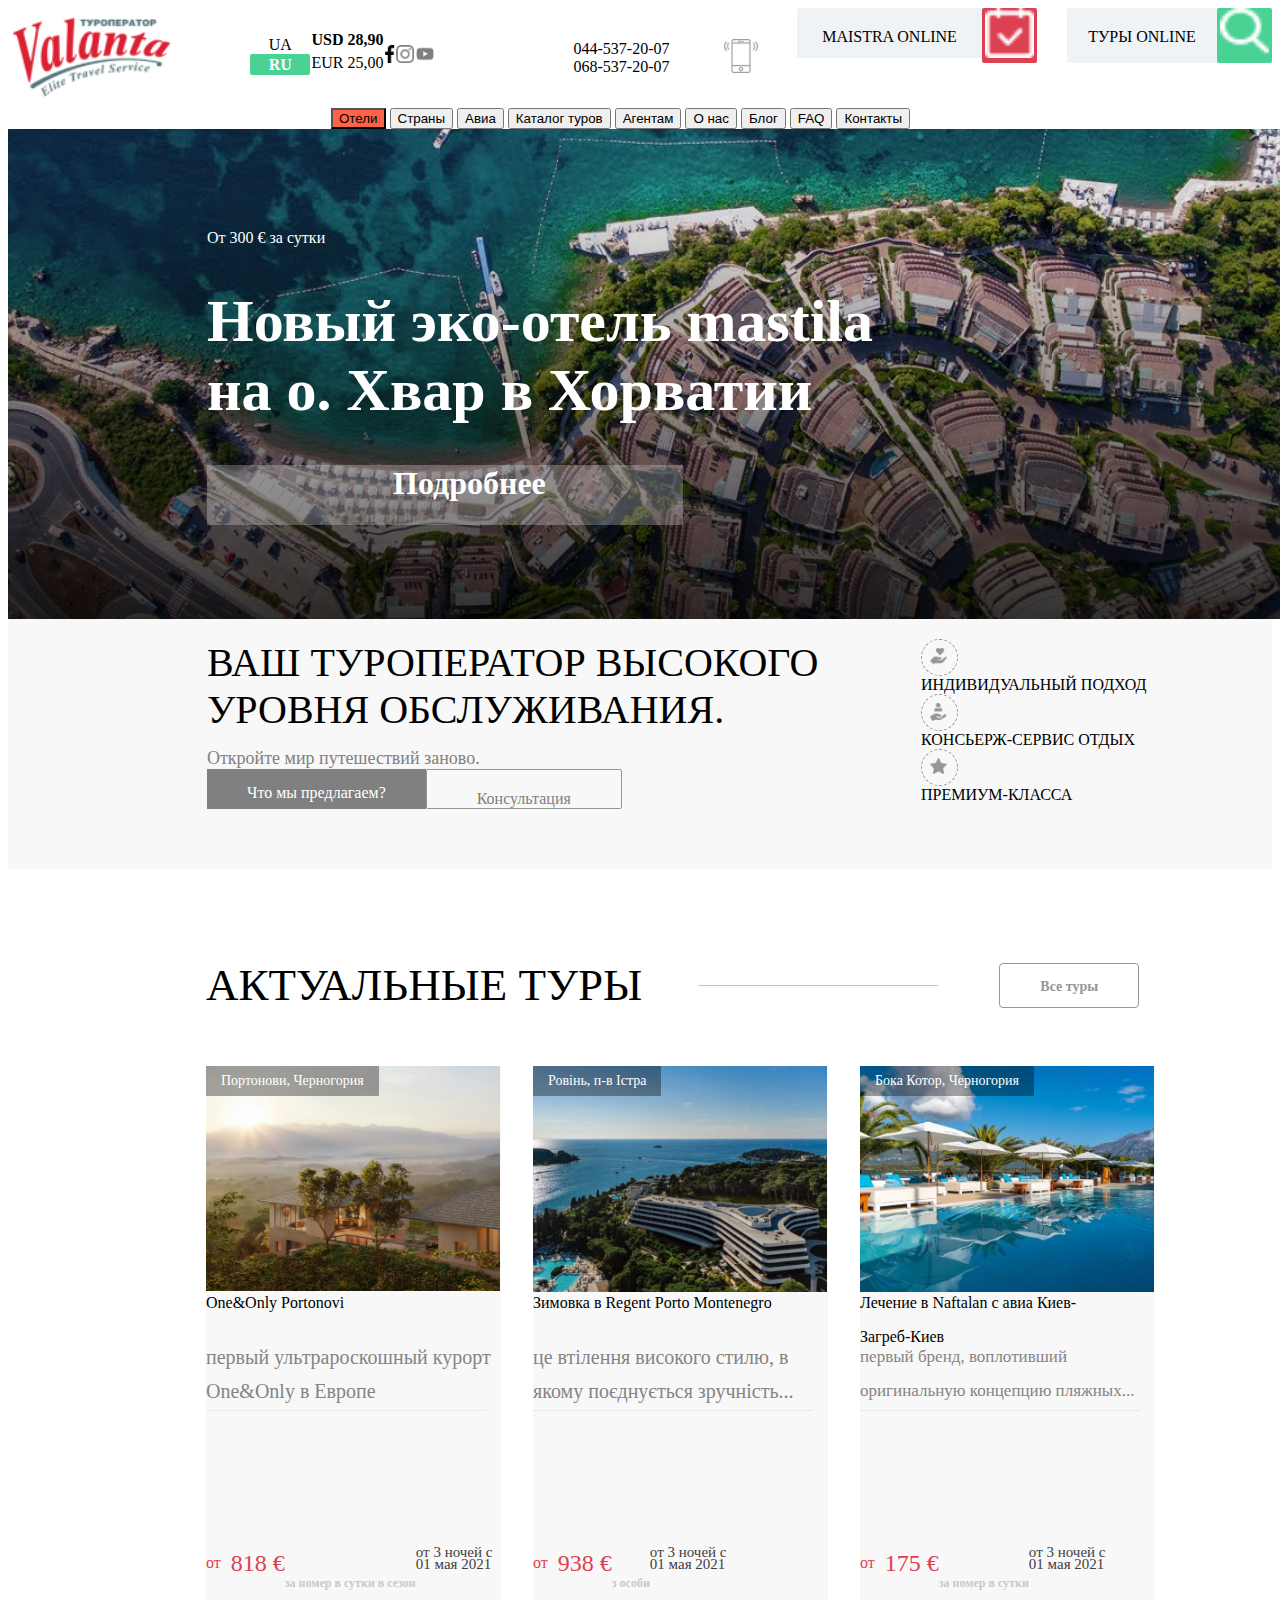
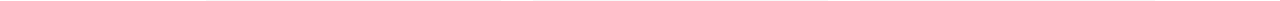
<file: lesson 24-28/index.html>
<!DOCTYPE html>
<html lang="en">
<head>
    <meta charset="UTF-8">
    <meta http-equiv="X-UA-Compatible" content="IE=edge">
    <meta name="viewport" content="width=device-width, initial-scale=1.0">
    <title>Document</title>
    <link rel="stylesheet" href="./Style/style.css">
</head>
<body>
    <header>
        <div class="container">
            <div class="header-inner">
                <div class="header-top">
                    <div class="header-logo">
                        <img class="img" src="./img/logo (1) 1 (1).png" alt="">
                    </div>         
                    <div class="header-lang">
                        <div class="langr">UA</div>
                        <div class="lang">RU</div>
                    </div>
                    <div class="header-cash">
                        <div class="cash1">EUR 25,00</div>
                        <div class="cash2">USD 28,90</div>
                    </div>
                    <div class="header-socail">
                        <div class="facebook"><img src="./img/Vector (2).png" alt=""></div>
                        <div class="inst"><img src="./img/instagram (1) 1 (3).png" alt=""></div>
                        <div class="yt"><img src="./img/youtube 1 (1).png" alt=""></div>
                    </div>
                    <div class="roomm">
                        <div class="room">
                            <div class="r1">044-537-20-07</div>
                            <div class="r2">068-537-20-07</div>
                        </div>
                        <div class="phone"><img src="./img/smartphone 1 (1).png" alt=""></div>
                    </div>
                    <div class="maistra">
                        <div class="maistra-1">MAISTRA ONLINE</div>
                        <div class="maistra-2"><i class="far fa-calendar-check"><img src="./img/book 1.png" alt=""></i></div>
                    </div>
                    <div class="online">
                        <div class="online-1">ТУРЫ ONLINE</div>
                        <div class="online-2"><i class="fas fa-search"><img src="./img/Frame 18.png" alt=""></i>
                        </div>
                    </div>
                </div>
                <div class="header-bottom">
                    <div class="nav">
                        <button class="navi">Отели </button>
                        <button>Страны</button>
                        <button>Авиа</button>
                        <button>Каталог туров</button>
                        <button>Агентам</button>
                        <button>О нас</button>
                        <button>Блог</button>
                        <button>FAQ</button>
                        <button>Контакты</button>
                    </div>
                </div>
            </div>
        </div>    
    </header>
    <div class="container">
        <div class="intro">
           <div class="gradien"></div>
           <div class="intro-inner">
                <div class="intro-text">От 300 € за сутки</div>
                <div class="intro-title"><h1>Hовый эко-отель mastila на о. Xвар в Хорватии</h1></div>
                <div class="intro-tale"><h1>Подробнее</h1></div>
           </div>            
        </div>    
    </div>
    <div class="container">
        <div class="rout">
            <div class="rout-inner">
                <div class="rout-inner-left">
                    <div class="rout-text">ВАШ ТУРОПЕРАТОР ВЫСОКОГО УРОВНЯ ОБСЛУЖИВАНИЯ.</div>
                    <div class="rout-title">Откройте мир путешествий заново.</div>
                    <div class="rl">
                        <div class="rout-tale">Что мы предлагаем?</div>
                        <div class="rout-ballade">Консультация</div>
                    </div>
                </div>
                <div class="rout-inner-right">
                    <div class="gpg"><img src="./img/Frame 24.png" alt=""></div>
                    <div class="rount-nt">ИНДИВИДУАЛЬНЫЙ ПОДХОД</div>
                    <div class="gpg"><img src="./img/Frame 23.png" alt=""></div>
                    <div class="rount-nb">КОНСЬЕРЖ-СЕРВИС ОТДЫХ</div>
                    <div class="gpg"><img src="./img/Frame 22.png" alt=""></div>
                    <div class="rount-nta">ПРЕМИУМ-КЛАССА</div>
                </div>
            </div>
        </div>
    </div>
    <div class="container">
        <div class="ap">
            <div class="ap-title">
                <div class="ap-text">АКТУАЛЬНЫЕ ТУРЫ</div>
                <div class="ap-cklik"></div>
                <div class="ap-tale">Все туры</div>
            </div>
            <div class="ap-inner">
                <div class="ap-center">
                    <div class="ap-pic">
                        <img class="ap-pick" src="./img/mandarina 2.png" alt="">
                        <div class="ap-fat">Портонови, Черногория</div>
                    </div>
                    <div class="ap-f">
                        <div class="ap-fit">One&Only Portonovi</div>
                        <div class="ap-fut">первый ультрароскошный курорт One&Only в Европе</div>
                        <div class="ap-ft"></div>
                    </div>
                    <div class="ap-fi">
                        <div class="ap-far">от</div>
                        <div class="ap-fur">818 €</div>
                        <div class="ap-fis">за номер в сутки в сезон</div>
                        <div class="ap-fiu">от 3 ночей с 01 мая 2021</div>
                    </div>
                </div>
                    <div class="ap-center">
                        <div class="ap-pic">
                            <img class="ap-pick" src="./img/1491655 1.png" alt="">
                            <div class="ap-fat">Ровінь, п-в Істра</div>
                        </div>
                        <div class="ap-f">
                            <div class="ap-fit">Зимовка в Regent Porto Montenegro</div>
                            <div class="ap-fut">це втілення високого стилю, в якому поєднується зручність...</div>
                            <div class="ap-ft"></div>
                        </div>
                        <div class="ap-fi">
                            <div class="ap-far">от</div>
                            <div class="ap-fur">938 €</div>
                            <div class="ap-fis">з особи</div>
                            <div class="ap-fiu">от 3 ночей с 01 мая 2021</div>
                        </div>
                    </div>
                    <div class="ap-center">
                        <div class="ap-pic">
                            <img class="ap-pick" src="./img/276398231 1.png" alt="">
                            <div class="ap-fat">Бока Котор, Черногория</div>
                        </div>
                        <div class="ap-f">
                            <div class="ap-fit">Лечение в Naftalan с авиа Киев-Загреб-Киев</div>
                            <div class="ap-fut1">первый бренд, воплотивший оригинальную концепцию пляжных...
                            </div>
                            <div class="ap-ft"></div>
                        </div>
                        <div class="ap-fi">
                            <div class="ap-far">от</div>
                            <div class="ap-fur">175 €</div>
                            <div class="ap-fis">за номер в сутки</div>
                            <div class="ap-fiu">от 3 ночей с 01 мая 2021</div>
                        </div>
                    </div>
                </div>
            </div>
        </div>
    </div>
</body>
</file>
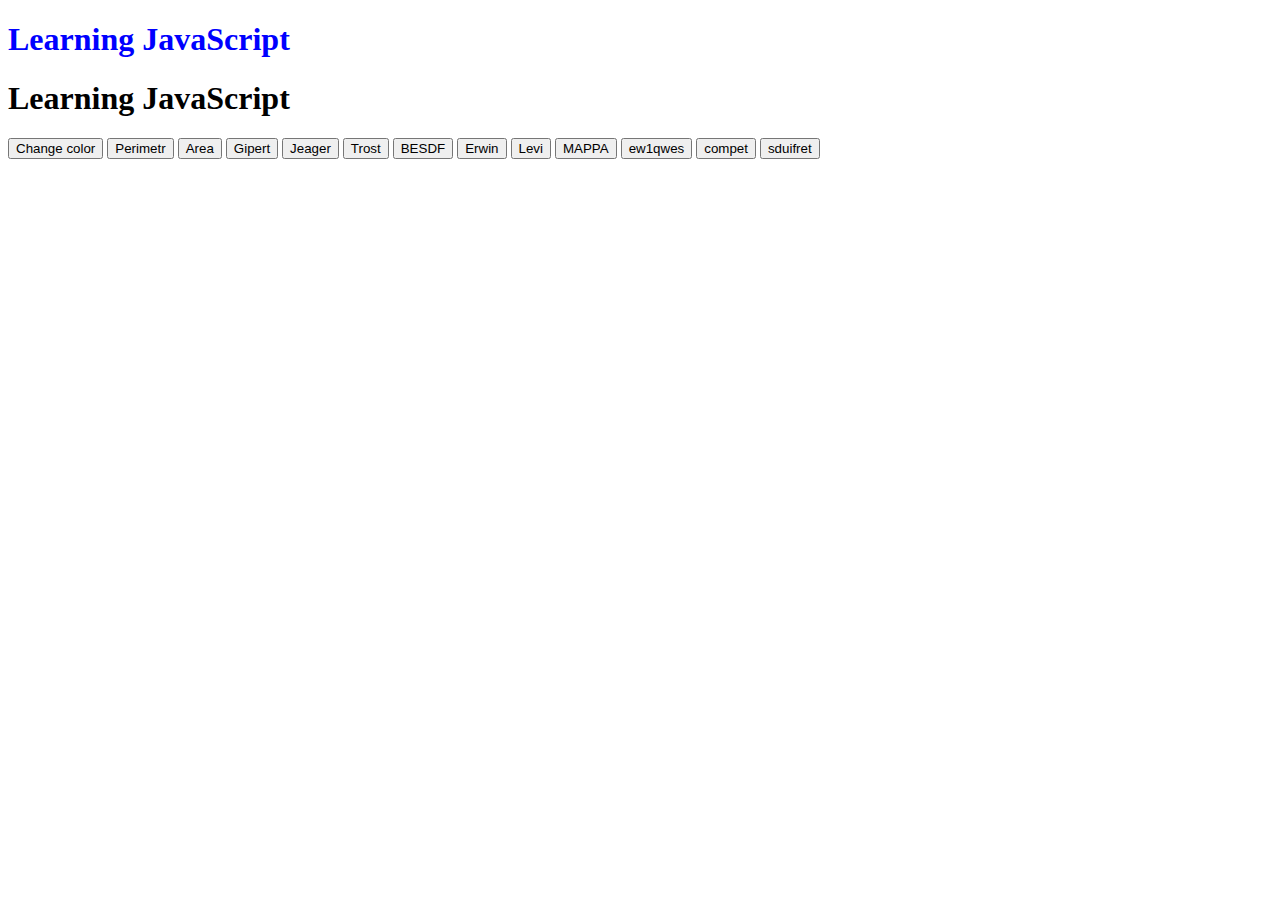
<file: lesson 30/index.html>
<!DOCTYPE html>
<html lang="en">
<head>
    <meta charset="UTF-8">
    <meta http-equiv="X-UA-Compatible" content="IE=edge">
    <meta name="viewport" content="width=device-width, initial-scale=1.0">
    <title>Document</title>
</head>
<body>
    <script src="./main.js"></script>
    <button class="we" onclick='begin1()'>Perimetr</button>
    <button class="we" onclick='begin2()'>Area</button>
    <button class="we" onclick='begin6()'>Gipert</button>
    <button class="we" onclick='begin12()'>Jeager</button>
    <button class="we" onclick='begin15()'>Trost</button>
    <button class="we" onclick='begin16()'>BESDF</button>
    <button class="we" onclick='begin7()'>Erwin</button>
    <button class="we" onclick='begin17()'>Levi</button>
    <button class="we" onclick='begin18()'>MAPPA</button>
    <button class="we" onclick='begin19()'>ew1qwes</button>
    <button class="we" onclick='begin20()'>compet</button>
    <button class="we" onclick='begin21()'>sduifret</button>
</body>
</html>
</file>
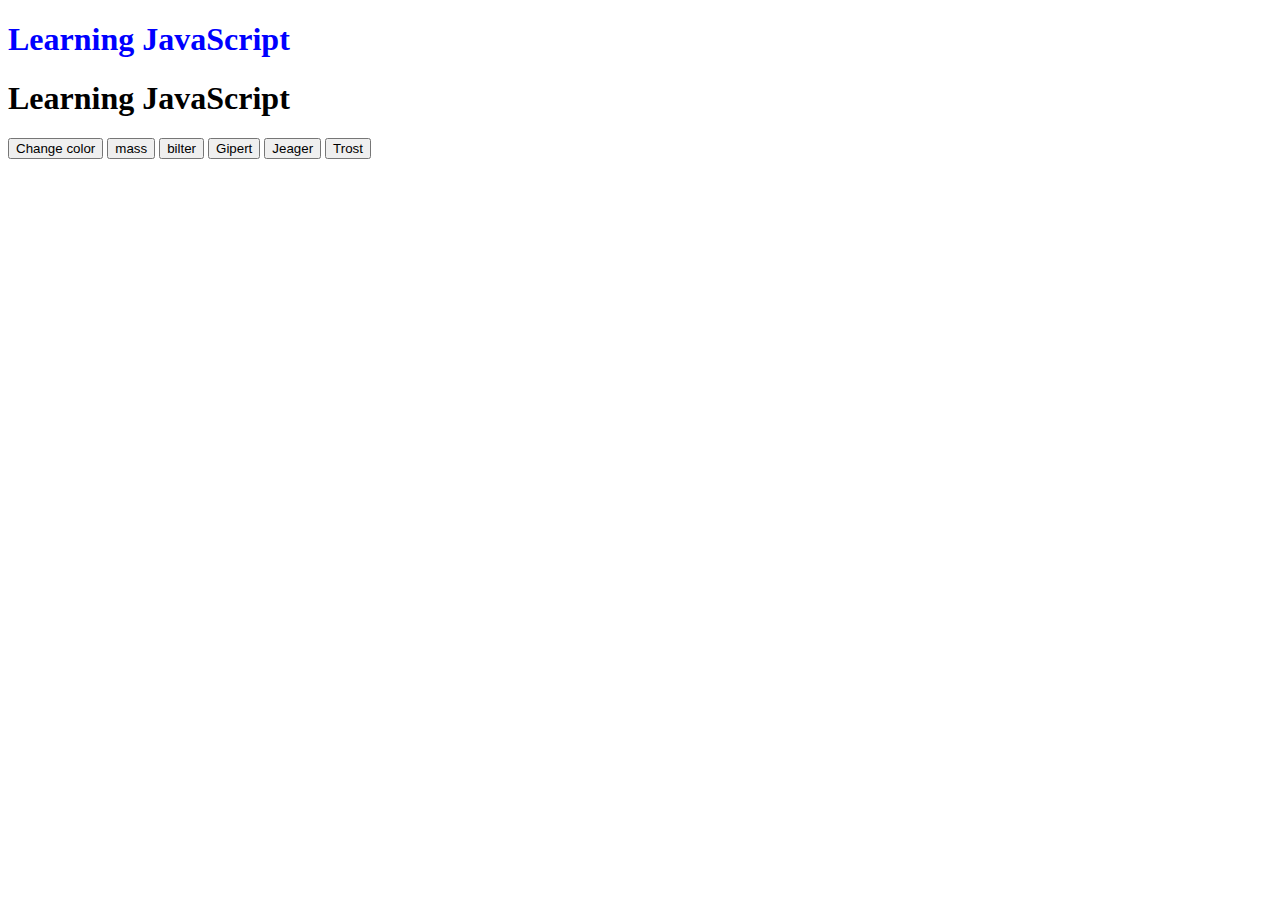
<file: lesson 31/index.html>
<!DOCTYPE html>
<html lang="en">
<head>
    <meta charset="UTF-8">
    <meta http-equiv="X-UA-Compatible" content="IE=edge">
    <meta name="viewport" content="width=device-width, initial-scale=1.0">
    <title>Document</title>
</head>
<body>
    <script src="./main.js"></script>
    <button class="we" onclick='integer2()'>mass</button>
    <button class="we" onclick='integer3()'>bilter</button>
    <button class="we" onclick='integer1()'>Gipert</button>
    <button class="we" onclick='begin12()'>Jeager</button>
    <button class="we" onclick='begin15()'>Trost</button>
</body>
</html>
</file>
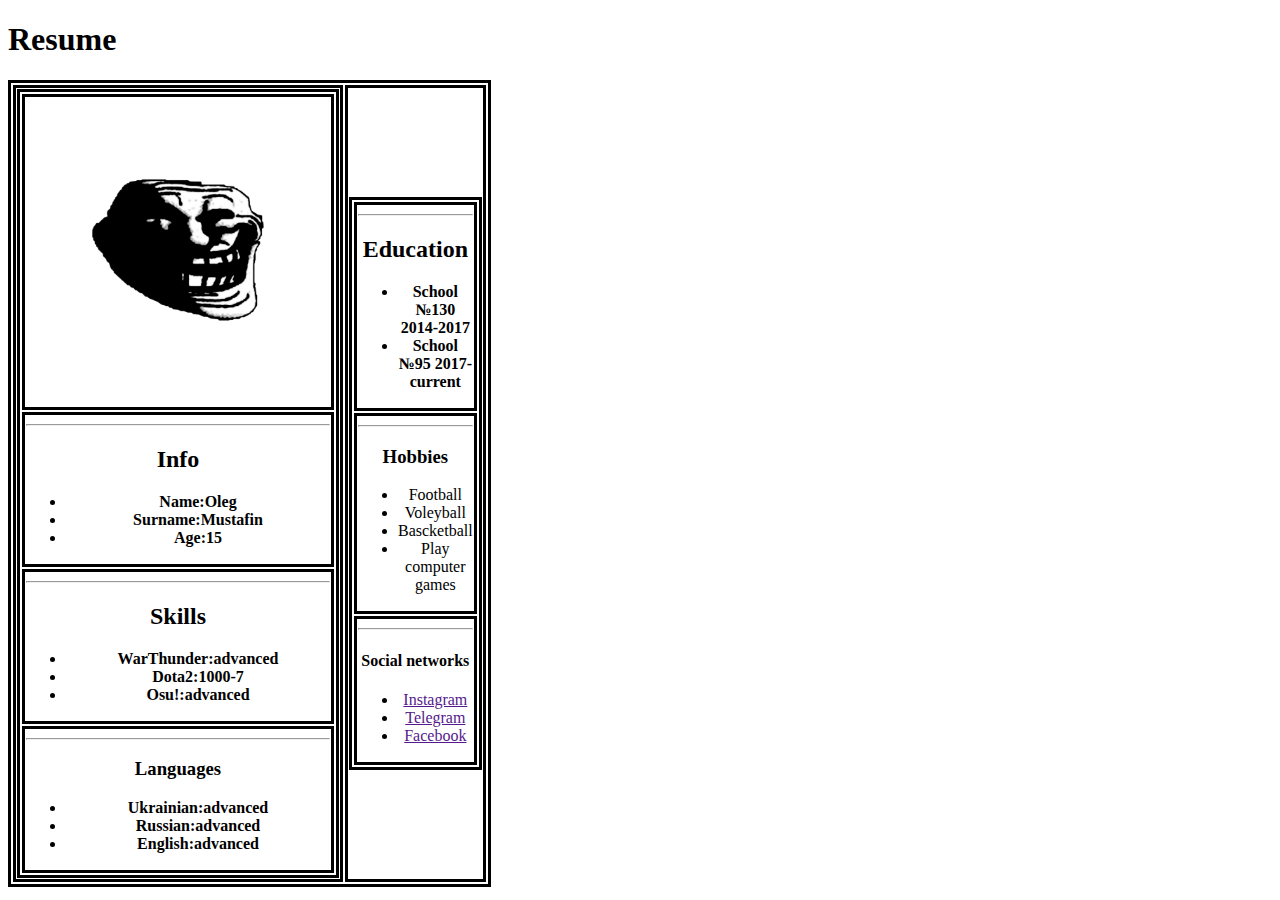
<file: lesson 4/index.html>
<!DOCTYPE html>
<html lang="en">
<head>
    <meta charset="UTF-8">
    <meta http-equiv="X-UA-Compatible" content="IE=edge">
    <meta name="viewport" content="width=device-width, initial-scale=1.0">
    <title>Document</title>
    <link rel="stylesheet" href="./Style/style.css">
</head>
<body>
    <h1>Resume</h1>
    <table class="main">
        <tr>
            <td class="main-left">
                <table>
                    <tr>
                        <td class="cv-image">
                            <img src="./img/359422896027211.png" alt="">
                        </td>
                    </tr>
                <tr>
                    <td>
                        <hr>
                        <h2>Info</h2>
                        <ul>
                            <li><strong>Name:Oleg</strong></li>
                            <li><strong>Surname:Mustafin</strong></li>
                            <li><strong>Age:15</strong></li>
                        </ul>
                    </td>
                </tr>
                <tr>
                    <td>
                        <hr>
                        <h2>Skills</h2>
                        <ul>
                            <li><strong>WarThunder:advanced</strong></li>
                            <li><strong>Dota2:1000-7</strong></li>
                            <li><strong>Osu!:advanced</strong></li>
                        </ul>
                    </td>
                </tr>
                <tr>
                    <td>
                        <hr>
                        <h3>Languages</h3>
                        <ul>
                            <li><strong>Ukrainian:advanced</strong></li>
                            <li><strong>Russian:advanced</strong></li>
                            <li><strong>English:advanced</strong></li>
                        </ul>
                    </td>
                </tr>
            </td>
            </tr>
        </table>
            <td class="main-right">
                <table>
                     <tr>
                        <td>
                            <hr>
                            <h2>Education</h2>
                            <ul>
                                <li><b>School №130 2014-2017</b></li>
                                <li><b>School №95 2017-current</b></li>
                            </ul>
                        </td>
                     </tr>
                     <tr>
                         <td>
                             <hr>
                             <h3>Hobbies</h3>
                             <ul>
                                 <li>Football</li>
                                 <li>Voleyball</li>
                                 <li>Bascketball</li>
                                 <li>Play computer games</li>
                             </ul>
                         </td>
                     </tr>
                     <tr>
                         <td>
                             <hr>
                             <h4><b>Social networks</b></h4>
                             <ul>
                                <li><a href="">Instagram</a></li>
                                <li><a href="">Telegram</a></li>
                                <li><a href="">Facebook</a></li>
                             </ul>
                         </td>
                     </tr>
                </table>
</body>
</html>
</file>
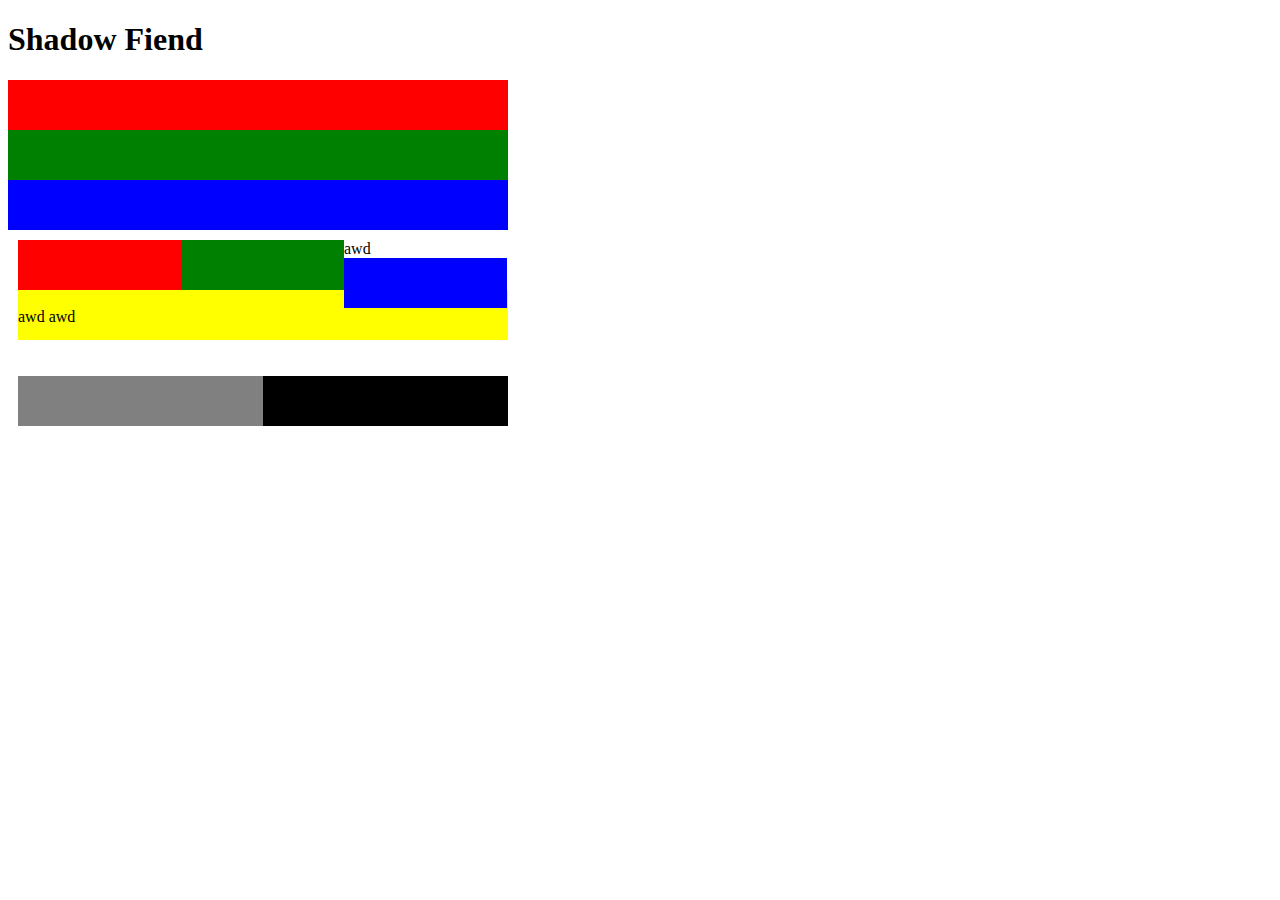
<file: lesson 6/index.html>
<!DOCTYPE html>
<html lang="en">
<head>
    <meta charset="UTF-8">
    <meta http-equiv="X-UA-Compatible" content="IE=edge">
    <meta name="viewport" content="width=device-width, initial-scale=1.0">
    <title>Document</title>
    <link rel="stylesheet" href="./style/style.css">
</head>
<body>
    <h1>Shadow Fiend</h1>
    <div class="header">
        <div class="block red"></div>
        <div class="block green"></div>
        <div class="block blue"></div>
    </div>
    <div class="main">
        <div class="block">
            <div class="g red"></div>awd
            <div class="g green"></div>
            <div class="g blue"></div>
        </div>
        <div class="block yellow">awd
        <div class="block main-down"></div>
            <div class="block2 gray"></div>
            <div class="block2 black"></div>awd
    </div>
</body>
</html>
</file>
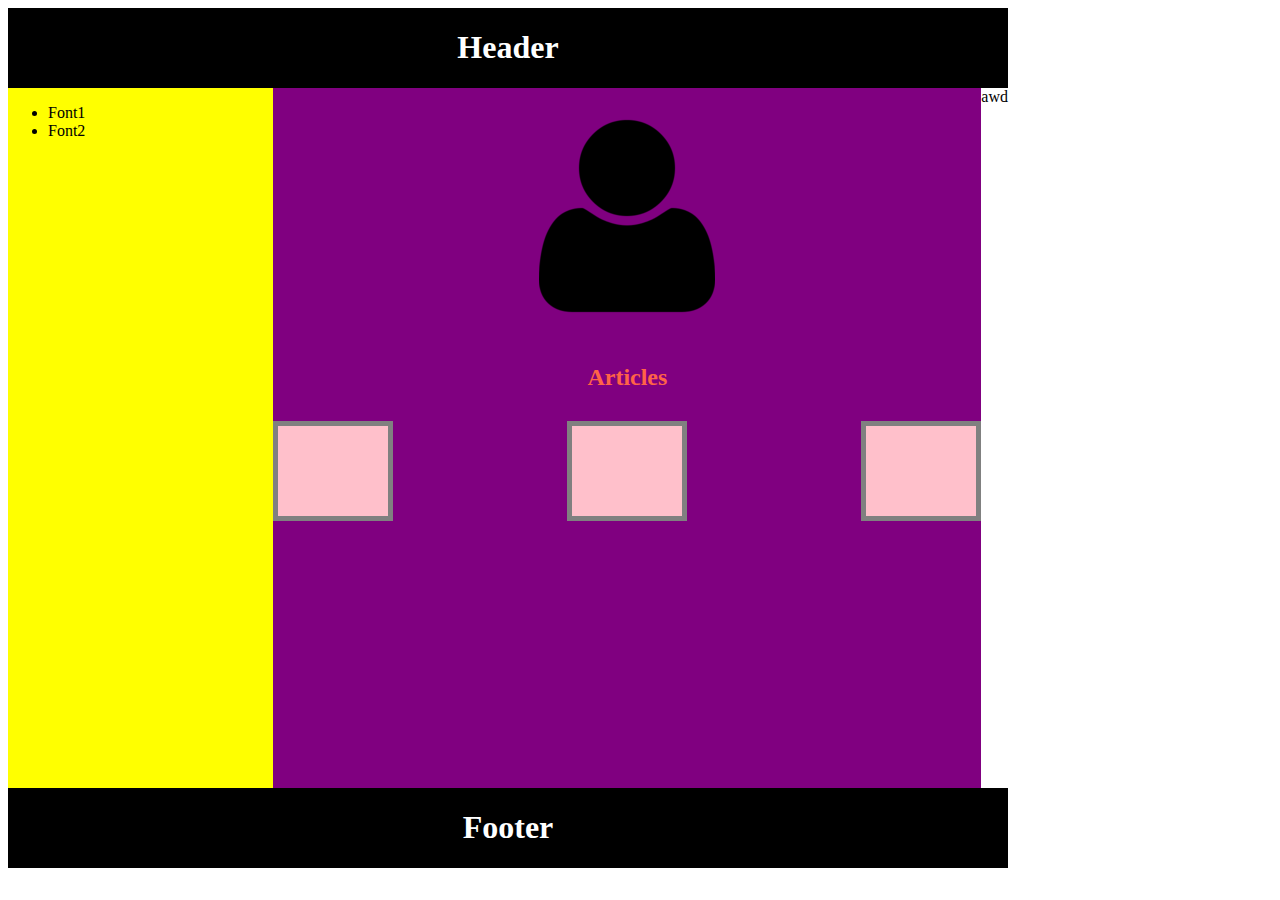
<file: lesson 7/index.html>
<!DOCTYPE html>
<html lang="en">
<head>
    <meta charset="UTF-8">
    <meta http-equiv="X-UA-Compatible" content="IE=edge">
    <meta name="viewport" content="width=, initial-scale=1.0">
    <link rel="stylesheet" href="./Style/style.css">
    <title>Document</title>
</head>
<body>
    <header class="header">
        <div class="container">
            <div class="header-inner">
                <h1>Header</h1>
            </div>
        </div>
    </header>
    <div class="main">
        <div class="container">
            <div class="main-inner">
                <div class="main-left">
                    <ul>
                        <li>Font1</li>
                        <li>Font2</li>
                    </ul>
                </div>
                <div class="main-right">
                    <img src="./img/logo.png" alt="">
                    <h2>Articles</h2>
                    <div class="blocks">
                        <div class="block"></div>
                        <div class="block"></div>
                        <div class="block"></div>
                    </div>
                </div>awd
            </div>
        </div>
    </div>
    <footer class="footer">
        <div class="container">
            <div class="footer-inner">
                <h1>Footer</h1>
            </div>
        </div>
    </footer>
</body>
</html>
</file>
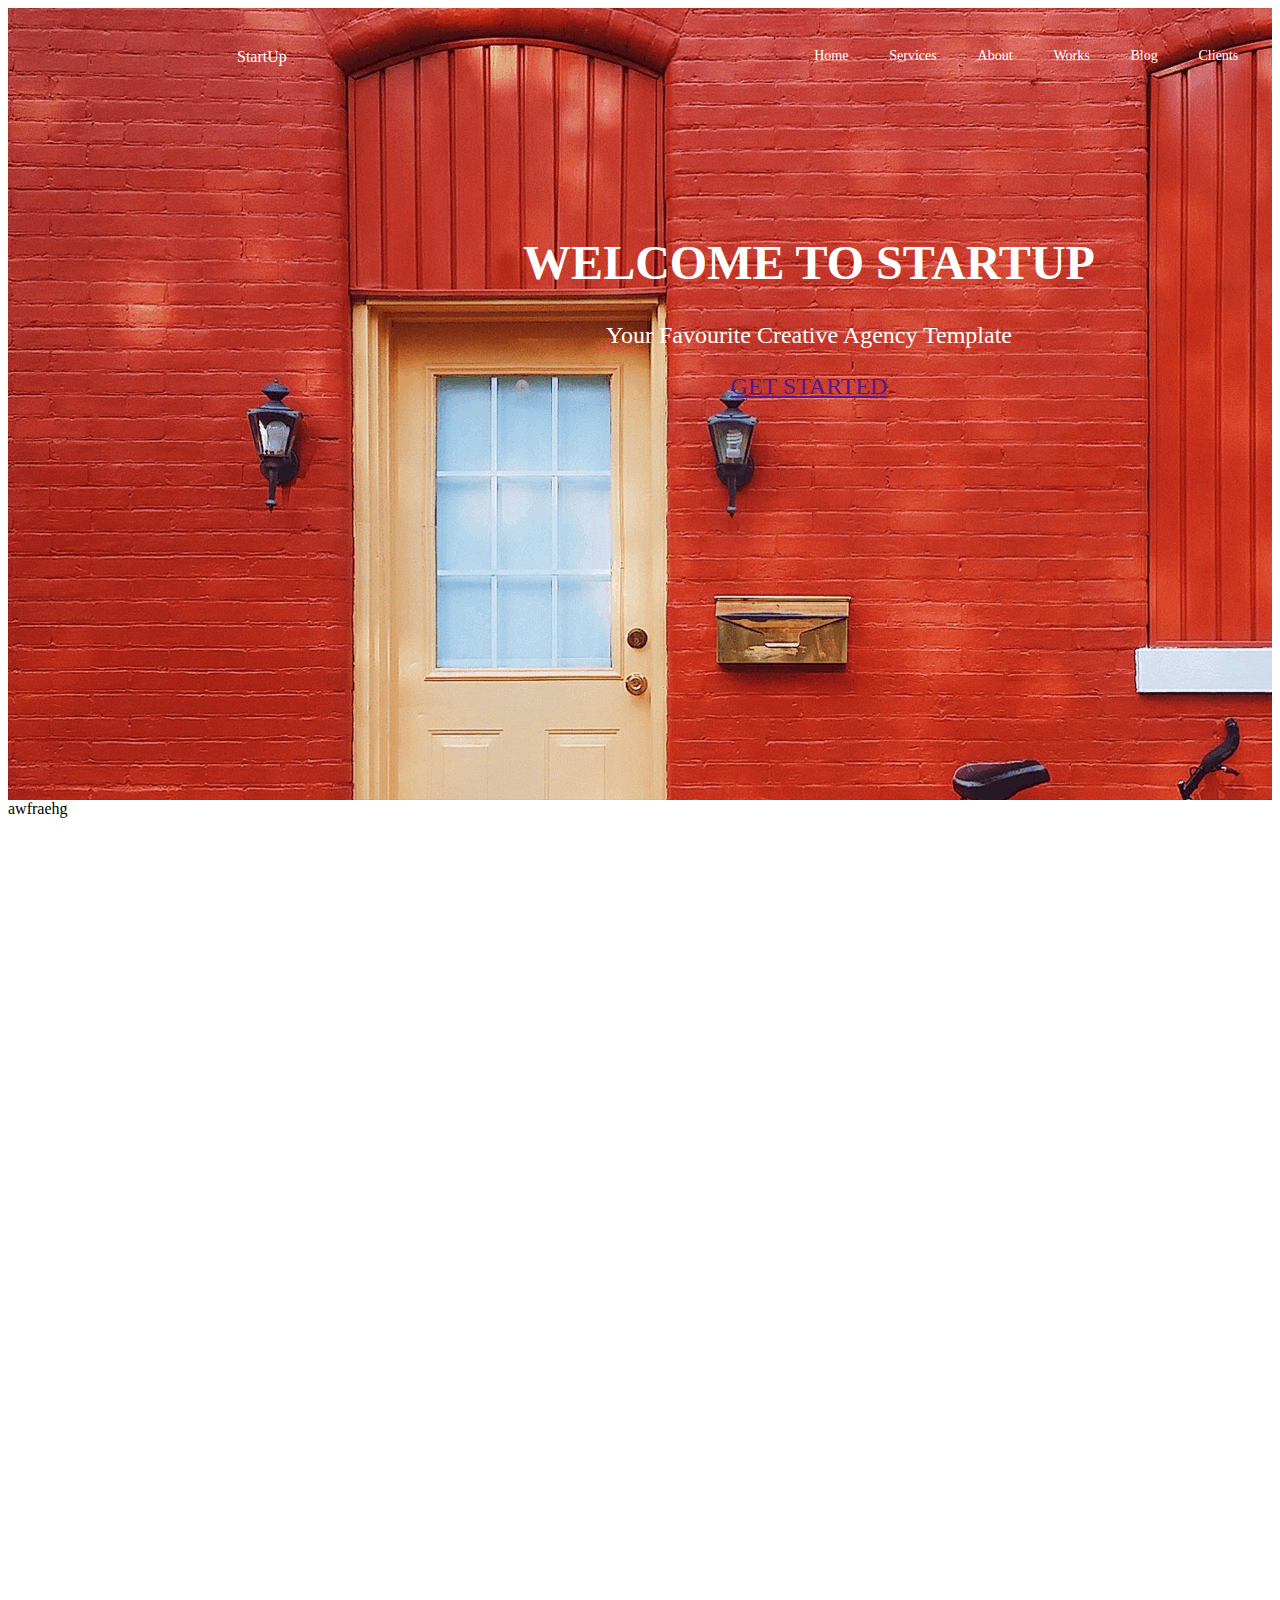
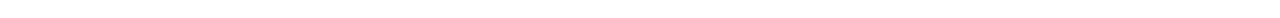
<file: lesson 9/index.html>
<!DOCTYPE html>
<html lang="en">
<head>
    <meta charset="UTF-8">
    <meta http-equiv="X-UA-Compatible" content="IE=edge">
    <meta name="viewport" content="width=device-width, initial-scale=1.0">
    <title>Document</title>
    <link rel="stylesheet" href="./Style/style.css">
</head>
<body>
    <div class="header">
        <div class="container">
            <div class="header-inner">
                <div class="navigation">
                    <div class="logo">StartUp</div>
                    <div class="nav">
                        <div class="nav-item">Home</div>
                        <div class="nav-item">Services</div>
                        <div class="nav-item">About</div>
                        <div class="nav-item">Works</div>
                        <div class="nav-item">Blog</div>
                        <div class="nav-item">Clients</div>
                        <div class="nav-item">Contact</div>
                    </div>
                </div>
            </div>
            <div class="caption">
                <h1>WELCOME TO STARTUP</h1>
                <p>Your Favourite Creative Agency Template</p>
                <a href="">GET STARTED</a>
            </div>
        </div>
    </div>awfraehg
    <div class="main">
        <div class="container">
            <div class="main-inner">
                <div class="title"></div>
            </div>
        </div>
    </div>
</body>
</html>
</file>
<file: lesson 24-28/Style/style.css>
.container {
    width: 100%;
    max-width: 1440px;
    /* flex: space-between; */
}

.header-inner {
    width: 100%;
}

.header-top {
    width: 100%;
    display: flex;
    justify-content: space-evenly;
}

.header-logo {
    width: 200px;
}

.header-logo::after {
    margin-left: 50px;
    width: 2px;
    border: 1px solid black;
}

img {
    width: 90%;
}

.header-lang {
    display: flex;
    width: 5%;
    top: 30px;
    height: 40px;
    flex-direction: column;
    text-align: center;
    padding-top: 28px;
    padding-bottom: 28px;
    padding-left: 54px;
}

.lang {
    background: #4AD295;
    border-radius: 2px;
    text-align: center;
    font-style: normal;
    font-weight: bold;
    font-size: 16px;
    line-height: 21px;
    /* identical to box height */
    color: white;
}

.header-cash {
    width: 75px;
    height: 19px;
    left: 365px;
    top: 31px;
    font-style: normal;
    font-weight: normal;
    font-size: 15px;
    line-height: 19px;
}

.cash1 {
    width: 75px;
    height: 19px;
    left: 365px;
    top: 31px;
    justify-content: center;
    text-align: center;
    line-height: 110px;
    font-size: 16px;
}

.cash2 {
    border-radius: 2px;
    text-align: center;
    font-style: normal;
    font-weight: bold;
    font-size: 16px;
    line-height: 25px;
    /* identical to box height */
}

.header-socail {
    display: flex;
    flex-direction: row;
    line-height: 100px;
    width: 200px;
}

.roomm {
    display: flex;
    width: 200px;
    align-items: center;
}

.room { 
    width: 80%;   
    /* flex-direction: row; */
    /* line-height: 100px; */
}

.r1 {
    /* line-height: 70px; */
    width: 100px;
}

.r2 {
    /* line-height: 110px; */ 
    width: 100px;
}

.phone {
    width: 20%;
    
}

.maistra {
    width: 240px;
    height: 50px;
    border-radius: 2px;
    display: flex;
    flex-direction: row;
    background: #EFF3F6;
    margin-left: 35px;
    margin-right: 30px;
}

.maistra-1 {
    width: 185px;
    height: 55px;
    text-align: center;
    margin-top: 20px;
}

.maistra-2 {
    width: 55px;
    height: 55px;
    border-radius: 2px; 
    background: #DD4053;
    color: white;
    font-size: 35px;
    text-align: center;
}

.online {
    border-radius: 2px;
    width: 205px;
    height: 55px;
    display: flex;
    flex-direction: row;
    background: #EFF3F6;
}

.online-1 {
    border-radius: 2px;
    width: 150px;
    height: 55px;
    margin-top: 20px;
    text-align: center;
}

.online-2 {
    border-radius: 2px;
    width: 55px;
    height: 55px;
    background: #4AD295;
    color: white;
    font-size: 35px;
    text-align: center ;
}

.nav {
    padding-left: 253px;
    margin-left: 70px;
}

.navi {
    background-color: tomato;
}

.intro {
    background: url("../img/maxresdefault\ \(1\)\ 2.png");
    position: relative;
    width: 1440px;
    height: 490px;
}

.gradien {
    background: url("../img/Rectangle\ 83.png");
    width: 1440px;
    height: 490px;
    z-index: 0;
    position: absolute;
}

.intro-inner {
    position: relative;
    padding-left: 199px;
    padding-top: 100px;
    z-index: 1;
}

.intro-text {
    color: white;
}

.intro-title {
    color: white;
    font-size: 30px;
    font-family: "Montserrat";
    width: 725px;
}

.intro-visit {

}

.intro-tale {
    width: 290px;
    height: 60px;
    color: white;
    background: rgba(255, 255, 255, 0.25);
    padding-left: 186px;
    font-family: "Montserrat";
}

.rout {
    width: 100%;
    height: 250px;
    background: #F8F8F8;
}


.rout-inner{
    padding-left: 199px;
    padding-top: 20px;
    width: 100%;
    display: flex;
}

.rout-inner-left {
    width: 50%;
}

.rout-text {
    font-family: "Monsserat";
    font-size: 40px;
    width: 624px;
}

.rout-title {
    color: grey;
    font-family: "Open Seans";
    font-size: 18px;
    padding-top: 15px;
}

.rl {
    display: flex;
    width: 100%;
}

.rout-tale {
    padding-right: 40px;
    padding-top: 15px;
    padding-left: 40px;
    font-size: 16px;
    background-color: gray;
    color: white;
}

.rout-ballade {
    padding-right: 50px;
    padding-top: 20px;
    padding-left: 50px;
    font-size: 16px;
    border: 1px solid #969696;
    box-sizing: border-box;
    border-radius: 2px;
    color: gray;
}


.rout-inner-right {
    width: 50%;
    padding-left: 90px;
    padding-bottom: 60px;
}

.gpg {
    border: 1.2px dashed #969696;
    box-sizing: border-box;
    border-radius: 100%;
    width: 37px;
    height: 37px;
    justify-content: center;
    align-items: center;
    padding: 8px;
}

.ap {
    width: 100%;
    padding-left: 198px;
    padding-top: 90px;
}

.ap-title {
    width: 100%;
    display: flex;
    align-items: center;
}

.ap-cklik {
    width: 240px;
    height: 1px;
    margin-left: 56px;
    background: #C4C4C4;
}

.ap-text {
    font-family: "Monserrat";
    font-size: 45px;
}

.ap-tale {
    font-family: "Montserrat";
    font-style: normal;
    font-weight: bold;
    font-size: 14px;
    line-height: 17px;
    text-align: center;
    color: #969696;
    border: 1px solid #969696;
    box-sizing: border-box;
    border-radius: 4px;
    width: 140px;
    height: 45px;
    justify-content: center;
    align-items: center;
    padding: 14px 35px;
    margin-left: 61px;
}

.ap-inner {
    display: flex;
    width: 100%;
}

.ap-center {
    width: 327px;
    /* background: url(../img/mandarina\ 2.png); */
    position: relative;
    height: 480px;
    margin-top: 55px ;
}

.ap-pic {
    position: relative;
}

.ap-pick {
    position: absolute;
}

.ap-fat {
    font-family: "Open Sans";   
    font-style: normal;
    font-weight: normal;
    font-size: 14px;
    line-height: 24px;
    background: rgba(0, 0, 0, 0.35);;
    color: white;
    padding: 3px 15px;
    position: absolute;
}

.ap-f {
    background: #F8F8F8;;
    width: 295px;
    height: 480px;
}

.ap-fit {
    font-family: "Montserrat";
    font-style: normal;
    font-weight: 500;
    font-size: 16px;
    width: 249px;
    height: 34px;
    line-height: 34px;
    padding-top: 220px;
}

.ap-fut {
    font-family: "Open Sans";
    font-style: normal;
    font-weight: normal;
    font-size: 20px;
    line-height: 34px;
    height: 34px;
    color: #848484;
    padding-top: 20px;
}

.ap-ft {
    width: 280px;
    height: 1px;
    margin-top: 36px;    
    background: #E8E8E8;
}

.ap-fi {
    background: #F8F8F8;;
    width: 295px;
    height: 55px;   
    display: flex;   
}

.ap-far {
    font-family: "Suisse Int'l Trial";
    font-style: normal;
    font-weight: 500;
    font-size: 16px;
    line-height: 34px;
    color: #DD4053;
    height: 34px;
}

.ap-fur {
    font-family: "Montserrat";
    font-style: normal;
    font-weight: 500;
    font-size: 24px;
    line-height: 34px;
    color: #DD4053;
    margin-left: 10px;
}

.ap-fis {
    font-family: Open Sans;
    font-style: normal;
    font-weight: 600;
    font-size: 12px;
    line-height: 34px;
    color: #C9C9C9;
    margin-top: 20px;
    display: flex;
}

.ap-fiu {
    font-family: "Open Sans";
    font-style: normal;
    font-weight: normal;
    font-size: 15px;
    line-height: 12px;
    color: #3E3E3E;
    width: 77px;
    height: 36px;
    
}

.ap-fut1 {
    font-family: "Open Sans";
    font-style: normal;
    font-weight: normal;
    font-size: 17px;
    line-height: 34px;
    height: 34px;
    color: #848484;
    padding-top: 20px;
}
</file>
<file: lesson 4/Style/style.css>
img{
    width: 19em;
}
h1,h2,h3,h4{
    text-align: center;
}
table{
    text-align: center;
    border: solid;
}
td:hover { 
    background: linear-gradient(90deg, rgb(92, 30, 170), rgb(129, 63, 19));
    border: dashed;
}
td {
    border: solid;
}
th {
    border: solid;
}
:hover {
    width: 0px;
    height: 0px;
}
</file>
<file: lesson 6/style/style.css>
.header {
    width: 500px;
}
.block {
    width: 100%;
    height: 50px;
}
.red {
    background-color: red;
}
.green {
    background-color: green;
}
.blue {
    background-color: blue;
}
.gray {
    background-color: gray;
}
.black {
    background-color: black;
}
.main {
    width: 600px;
    margin: 20px;
}
.g {
    float: left;
    width: 500%;
    width: 163px;
    height: 50px;
}
.main {
    width: 500px;
    margin: 10px;
}
.main-down{
    width: 500px;
    float: left;
    height: 50px    ;
}
.yellow {
    background-color: yellow;
    width: 200px;
    height: 50px;
    width: 490%;
    width: 490px;
}
.block2 {
    float: left;
    width: 50%;
    height: 50px;
}
</file>
<file: lesson 7/Style/style.css>
.body {
    display: flex;
    justify-content: center;
    font-display: column;
}
.header {
    width: 100%;
    max-width: 1000px;
}
.container {
    width: 1000px;
}
.header-inner {
    display: flex;
    justify-content: center;
    align-items: center;
    background-color: black;
}
h1 {
    color: white;
}
.main-inner {
    display: flex;
}
.main-left {
    background-color: yellow;
    align-items: center;
    width: 300px;
    height: 700px;
}
.main-right {
    background-color: purple;
    width: 800px;

    display: flex;
    flex-direction: column;
    align-items: center; 
}
h2 {
    color: tomato;
}
.blocks {
    width: 100%;
    height: 300px;
    padding: 10px;

    display: flex;
    flex-direction: row;


    justify-content: space-between;
}
.block {
    background-color: pink;
    width: 100px;
    height: 80px;

    padding: 5px;
    border: 5px solid gray;

}
.footer {
    width: 100%;
    max-width: 1000px;
}
.footer-inner {
    display: flex;
    justify-content: center;
    align-items: center;
    background-color: black;
}
h3 {
    color: white;
}
</file>
<file: lesson 9/Style/style.css>
.body {
    font-family: 'Monteserrat', sans-serif;
    width: 100%;
    max-width: 1600px;
}

.container {
    width: 100%;
    height: 792px;
}
/* Header */

.header {
    width: 100%;
    background: url(../img/Layer\ 10@1X.png) no-repeat;
    height: 792px;
}

.header-inner {
    width: 1600px;
}
.navigation {
    display: flex;
    color: white;
    margin-left: 229px;
    font-style: 24px;
}

.logo {
    margin-top: 40px;
}

.nav {
    width: 100%;
    display: flex;
    justify-content: space-around;
    margin-left: 507px;
    margin-right: 265px;
    font-size: 14px;
    margin-top: 40px;
}

.caption {
    color: white;
    width: 586px;
    height: 169px;
    margin-top: 169px;
    margin-left: 508px;
    margin-bottom: 294px;
    margin-right: 546px;
    font-size: 24px;
    text-align: center;
}
.a {
    border: solid white;
    padding: 10px;
    color: white;
    text-decoration: none;
}
</file>
